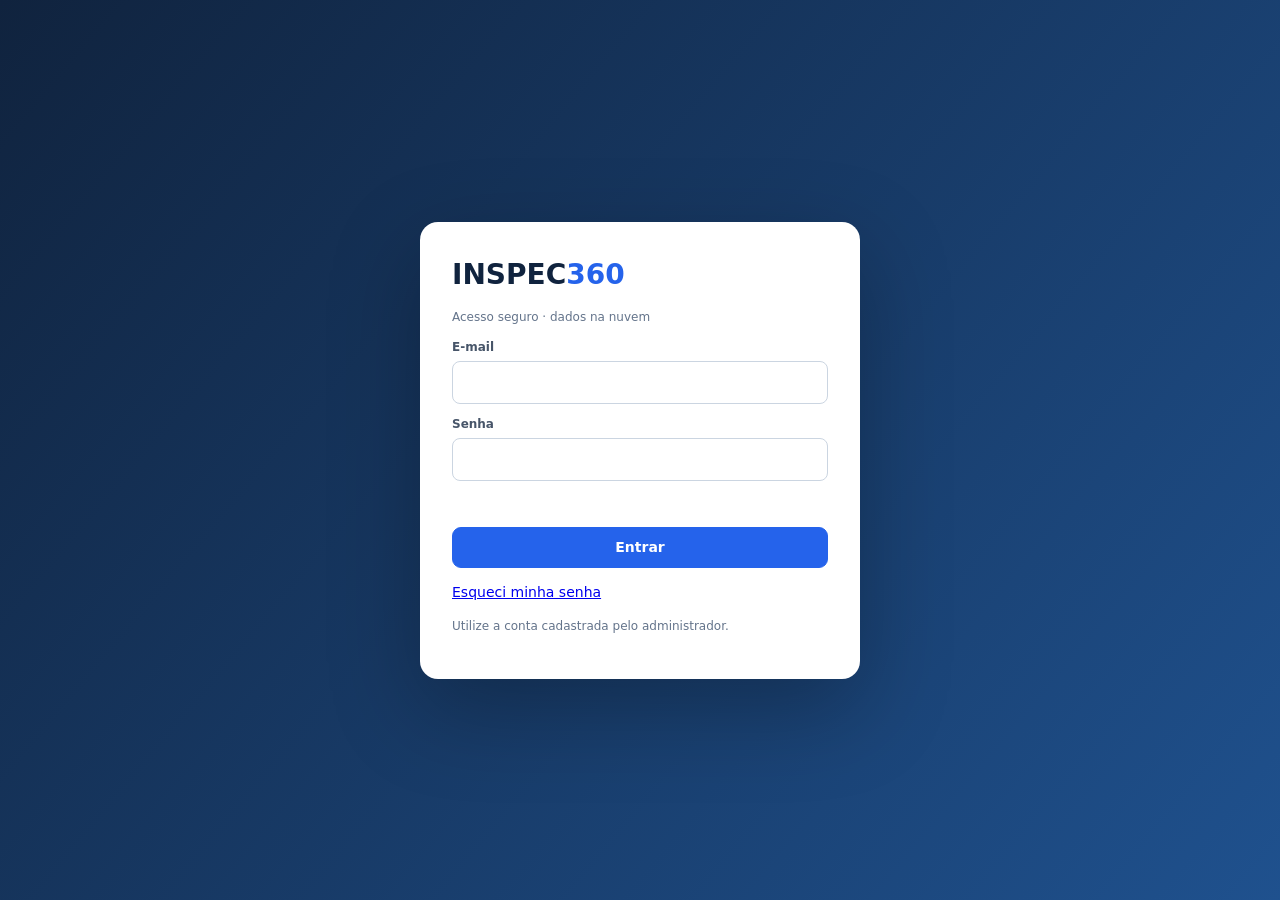
<file: index.html>
<!doctype html><html lang="pt-BR"><head><meta charset="utf-8"><meta name="viewport" content="width=device-width,initial-scale=1"><title>Inspec360 — Inspeção Predial</title><style>
:root{--navy:#10233e;--navy2:#172f52;--blue:#2563eb;--bg:#f3f6fa;--line:#e2e8f0;--muted:#64748b;--white:#fff;--green:#059669;--red:#dc2626;--amber:#b45309}*{box-sizing:border-box}body{margin:0;font:14px/1.5 system-ui,-apple-system,'Segoe UI',sans-serif;background:var(--bg);color:#172638}button,input,select,textarea{font:inherit}button{cursor:pointer}button:disabled{opacity:.55;cursor:not-allowed}.layout{display:flex;min-height:100vh}aside{background:var(--navy);color:#d7e4f3;width:238px;flex-shrink:0;padding:20px 14px;position:sticky;top:0;height:100vh;overflow:auto}.logo{font-weight:850;font-size:23px;color:white;margin:2px 8px 27px}.logo span{color:#6eb7ff}.smallmuted{color:#9caec4;font-size:11px;font-weight:650;letter-spacing:.09em;margin:20px 11px 8px}.navbtn{display:flex;width:100%;gap:11px;align-items:center;padding:11px 12px;background:transparent;border:0;border-radius:10px;text-align:left;color:inherit;margin:3px 0}.navbtn:hover,.navbtn.on{background:#274569;color:white}.navbtn b{font-size:17px;width:19px;font-weight:500}main{flex:1;min-width:0}.top{background:white;border-bottom:1px solid var(--line);padding:16px 28px;display:flex;justify-content:space-between;gap:12px;align-items:center;position:sticky;top:0;z-index:5}.top h1{font-size:19px;margin:0}.top small{color:var(--muted)}.content{padding:25px 28px 60px;max-width:1560px;margin:auto}.row{display:flex;gap:12px;align-items:center;flex-wrap:wrap}.between{justify-content:space-between}.btn{border:1px solid var(--line);border-radius:9px;padding:9px 14px;background:white;color:#1d334d;font-weight:650}.btn:hover{background:#f2f6fc}.btn.primary{background:var(--blue);color:white;border-color:var(--blue)}.btn.danger{color:#b91c1c}.btn.ghost{border:0;background:transparent}.btn.sm{padding:6px 10px;font-size:12px}.card{background:white;border:1px solid var(--line);border-radius:14px;padding:19px;box-shadow:0 2px 8px #132c4908;margin-bottom:17px}.card h2{font-size:16px;margin:0 0 14px}.stats{display:grid;grid-template-columns:repeat(4,minmax(0,1fr));gap:14px}.stat{padding:17px;background:white;border-radius:12px;border:1px solid var(--line)}.stat strong{display:block;font-size:26px;letter-spacing:-.06em}.stat span{color:var(--muted);font-size:12px}.split{display:grid;grid-template-columns:290px minmax(0,1fr);gap:17px}.tree{max-height:67vh;overflow:auto}.tree button{border:0;background:transparent;width:100%;text-align:left;padding:9px;border-radius:7px;color:#334155}.tree button:hover,.tree button.on{background:#e8f0ff;color:#1d4ed8}.tree .sub{padding-left:23px}.tree .item{padding-left:42px;font-size:12px}.hint{color:var(--muted);font-size:12px}.tag{font-size:11px;border-radius:99px;padding:4px 9px;background:#eef2ff;color:#3455a4;display:inline-block;font-weight:700}.tag.green{background:#def7ec;color:#047857}.tag.yellow{background:#fff3cd;color:#92400e}.tag.red{background:#fee2e2;color:#b91c1c}.grid2{display:grid;grid-template-columns:repeat(2,minmax(0,1fr));gap:14px}.grid3{display:grid;grid-template-columns:repeat(3,minmax(0,1fr));gap:14px}.field{display:flex;flex-direction:column;gap:5px;margin-bottom:11px}.field label{font-size:12px;font-weight:750;color:#475569}.field input,.field select,.field textarea{border:1px solid #cbd5e1;border-radius:8px;padding:10px;background:white;min-width:0;width:100%;color:#182538}.field textarea{min-height:83px;resize:vertical}.field input:focus,.field select:focus,.field textarea:focus{outline:2px solid #b7d4ff;border-color:#2563eb}.tablewrap{overflow:auto}table{border-collapse:collapse;width:100%}td,th{padding:12px;border-bottom:1px solid var(--line);text-align:left;vertical-align:middle}th{font-size:11px;letter-spacing:.05em;text-transform:uppercase;color:#64748b}tr:hover td{background:#fbfdff}.empty{border:2px dashed #dbe4ef;border-radius:12px;text-align:center;padding:38px 20px;color:#64748b}.gallery{display:grid;grid-template-columns:repeat(auto-fill,minmax(164px,1fr));gap:12px}.photo{border:1px solid var(--line);border-radius:12px;overflow:hidden;background:#fff}.photo img{width:100%;height:144px;object-fit:cover;display:block;cursor:zoom-in}.photo .meta{padding:9px}.photo .meta p{font-size:11px;min-height:28px;margin:4px 0;overflow-wrap:anywhere}.photo .actions{display:flex;flex-wrap:wrap;gap:4px}.progress{height:9px;background:#e7edf5;border-radius:99px;overflow:hidden}.progress>div{background:#2563eb;height:100%}.overlay{position:fixed;inset:0;z-index:30;background:#0a1732a3;display:flex;align-items:center;justify-content:center;padding:14px}.modal{background:white;border-radius:15px;padding:23px;width:min(680px,100%);max-height:92vh;overflow:auto;box-shadow:0 25px 90px #0003}.modal h2{margin:0 0 14px;font-size:19px}.modal.wide{width:min(1050px,100%)}.toast{position:fixed;right:22px;bottom:22px;z-index:60;background:#10345b;color:white;padding:13px 19px;border-radius:10px;box-shadow:0 10px 25px #0002;max-width:400px}.pillbar{display:flex;gap:7px;flex-wrap:wrap}.drop{border:2px dashed #a9c5e8;background:#f6faff;border-radius:12px;padding:24px;text-align:center;cursor:pointer}.selected{background:#eff6ff}.report{background:white;max-width:820px;margin:auto;padding:40px;color:#111827;box-shadow:0 0 0 1px #d7e0ed}.report h1{text-align:center;color:#12355b}.report h2{color:#12355b;border-bottom:1px solid #cbd5e1;padding-bottom:6px;margin-top:26px}.report h3{margin-top:20px}.report figure{margin:0 0 16px;break-inside:avoid}.report img{display:block;width:100%;max-height:295px;object-fit:contain}.report figcaption{text-align:center;font-size:12px;color:#475569}.report .pair{display:grid;grid-template-columns:1fr 1fr;gap:12px}.report .pair figure{min-width:0}.report .pair img{max-height:220px}.report p{white-space:pre-line}.report .cover{min-height:420px;display:flex;flex-direction:column;align-items:center;justify-content:center}.report table{font-size:12px}.toolbar{margin-bottom:16px}.hamburger{display:none}.alert{border:1px solid #fbd38d;background:#fffbeb;border-radius:8px;padding:12px;color:#92400e;margin:12px 0;font-size:12px}@media(max-width:980px){.stats{grid-template-columns:repeat(2,1fr)}.split{grid-template-columns:1fr}aside{width:70px;padding:14px 7px}.logo{font-size:0;margin:5px 0 20px;text-align:center}.logo:before{content:'I³';font-size:20px}.navbtn{font-size:0;justify-content:center}.navbtn b{font-size:20px}.smallmuted{font-size:0;margin:8px 0}.content{padding:18px}.top{padding:14px 18px}}@media(max-width:600px){aside{width:53px}.stats,.grid2,.grid3{grid-template-columns:1fr}.content{padding:12px}.top h1{font-size:16px}.report{padding:18px}.report .pair{grid-template-columns:1fr}.modal{padding:15px}}
@media print{body{background:white}.layout,aside,.top,.content,#modal-root,#toast-root{display:none!important}#print-host{display:block!important}.report{box-shadow:none;max-width:none;padding:0}.report .cover{break-after:page;min-height:90vh}.report h2{break-after:avoid}.report figure{break-inside:avoid}@page{size:A4;margin:17mm}}

#auth-layer{position:fixed;inset:0;z-index:100;background:linear-gradient(130deg,#10233e,#1f518e);display:flex;align-items:center;justify-content:center;padding:16px}#auth-layer .auth-card{width:min(440px,100%);padding:32px;background:white;border-radius:18px;box-shadow:0 30px 90px #0004}#auth-layer h1{margin:0 0 5px;color:#10233e}#auth-layer .auth-error{color:#b91c1c;font-size:13px;min-height:20px}.readonly-banner{padding:10px;border:1px solid #e4b75d;background:#fff8e8;border-radius:10px;margin-bottom:14px}
@media print{#auth-layer{display:none!important}}
</style><link rel="stylesheet" href="report-editor.css"></head><body><div class="layout"><aside><div class="logo">INSPEC<span>360</span></div><div class="smallmuted">GESTÃO</div><nav id="nav"></nav><div class="smallmuted">DADOS NA NUVEM</div><div class="hint" style="padding:9px;color:#a9bfd7">Dados compartilhados pela organização. Faça backups regularmente.</div></aside><main><header class="top"><div><h1 id="page-title">Visão geral</h1><small id="page-sub">Sistema de inspeção predial</small></div><div class="row"><span class="tag" id="storage-tag">Nuvem · v4</span><button class="btn sm" data-action="refreshCloud">Atualizar dados</button><span id="signed-user" class="hint"></span><button class="btn sm" data-action="password">Minha senha</button><button class="btn sm" data-action="logout">Sair</button><button class="btn sm" data-action="backup">⇩ Backup</button></div></header><section class="content" id="content"></section></main></div><div id="auth-layer" style="display:none"></div><div id="modal-root"></div><div id="toast-root"></div><div id="print-host" style="display:none"></div><input type="file" id="restore-file" accept=".json,application/json" hidden><script>
'use strict';
const $=s=>document.querySelector(s), esc=v=>String(v??'').replace(/[&<>"']/g,c=>({'&':'&amp;','<':'&lt;','>':'&gt;','"':'&quot;',"'":'&#39;'}[c])),uid=()=>crypto.randomUUID?crypto.randomUUID():('i'+Date.now()+Math.random().toString(36).slice(2));
const dbName='inspec360_v1', stores=['condos','inspections','areas','items','findings','photos','settings','users'];let state={page:'dashboard',inspectionId:null,areaId:null,itemId:null,reportMode:'all',reportLayout:'pair',search:''},urls=new Set();
let D={};function by(s,id){return D[s].find(x=>x.id===id)}function child(s,key,id){return D[s].filter(x=>x[key]===id)}function opt(label,values,cur){return `<label class="field"><span>${label}</span><select name="${values.name||''}">${values.entries.map(v=>`<option value="${esc(v)}" ${v===cur?'selected':''}>${esc(v)}</option>`).join('')}</select></label>`}function field(name,label,value='',type='text',required=false){return `<div class="field"><label for="f-${name}">${label}</label>${type==='textarea'?`<textarea id="f-${name}" name="${name}">${esc(value)}</textarea>`:`<input id="f-${name}" name="${name}" type="${type}" value="${esc(value)}" ${required?'required':''}>`}</div>`}function select(name,label,opts,cur){return `<div class="field"><label>${label}</label><select name="${name}">${opts.map(o=>{let [v,t]=Array.isArray(o)?o:[o,o];return `<option value="${esc(v)}" ${v===cur?'selected':''}>${esc(t)}</option>`}).join('')}</select></div>`}
const icons={dashboard:'◫',condos:'▥',inspections:'☷',photos:'▧',reports:'▤',templates:'▦',settings:'⚙',users:'♙',backup:'↥'};const pages=[['dashboard','Dashboard'],['condos','Condomínios'],['inspections','Inspeções'],['photos','Galeria fotográfica'],['reports','Laudos técnicos'],['templates','Modelos e listas'],['settings','Configurações / backup'],['users','Gestão de acessos']];function navigate(p,id){if(!sessionUser)return; if(p==='users'&&!isAdmin())return;state.page=p;if(id!==undefined)state.inspectionId=id;state.areaId=null;state.itemId=null;render()};function btn(text,action,extra='',klass=''){return `<button type="button" class="btn ${klass}" data-action="${action}" ${extra}>${text}</button>`}function statusTag(s){let c=/Conforme|Conclu|Final|Revisad/i.test(s)?'green':/Não conforme|Crític/i.test(s)?'red':/andamento|Pendente/i.test(s)?'yellow':'';return `<span class="tag ${c}">${esc(s)}</span>`}function counts(ins){let its=child('items','inspectionId',ins.id),done=its.filter(i=>!['Pendente','Não inspecionado'].includes(i.status));return {n:its.length,done:done.length,pct:its.length?Math.round(done.length/its.length*100):0}}
function render(){if(!sessionUser){showAuth();return}urls.forEach(u=>URL.revokeObjectURL(u));urls.clear();$('#nav').innerHTML=pages.filter(([id])=>id!=='users'||isAdmin()).map(([id,n])=>`<button class="navbtn ${state.page===id?'on':''}" data-page="${id}"><b>${icons[id]}</b>${n}</button>`).join('');let names={dashboard:'Visão geral',condos:'Condomínios',inspections:'Inspeções',workspace:'Área de inspeção',photos:'Galeria fotográfica',reports:'Laudos técnicos',templates:'Modelos de inspeção',settings:'Configurações e proteção dos dados',users:'Gestão de acessos'};$('#page-title').textContent=names[state.page];$('#signed-user').textContent=sessionUser.name+' · '+roleLabels[sessionUser.role];$('#page-sub').textContent=state.page==='workspace'?by('inspections',state.inspectionId)?.title||'Inspeção':'Inspec360 · nuvem · v4';$('#content').innerHTML=({dashboard:renderDashboard,condos:renderCondos,inspections:renderInspections,workspace:renderWorkspace,photos:renderPhotos,reports:renderReports,templates:renderTemplates,settings:renderSettings,users:renderUsers}[state.page]||renderDashboard)()}
function renderDashboard(){let ins=D.inspections,items=D.items,photos=D.photos,findings=D.findings;return `<div class="row between toolbar"><div><h2 style="margin:0">Bem-vindo ao Inspec360</h2><div class="hint">Controle seus trabalhos do campo ao laudo final.</div></div>${btn('+ Nova inspeção','newInspection','','primary')}</div><div class="stats">${[['Condomínios',D.condos.length],['Inspeções',ins.length],['Itens inspecionados',items.filter(i=>i.status!=='Pendente'&&i.status!=='Não inspecionado').length],['Fotografias',photos.length],['Constatações',findings.length],['Em andamento',ins.filter(i=>i.status==='Em andamento').length],['Itens pendentes',items.filter(i=>i.status==='Pendente'||i.status==='Não inspecionado').length],['Finalizadas',ins.filter(i=>i.status==='Concluída').length]].map(([a,b])=>`<div class="stat"><strong>${b}</strong><span>${a}</span></div>`).join('')}</div><div class="card" style="margin-top:18px"><h2>Inspeções recentes</h2>${renderInsTable(ins.slice().sort((a,b)=>b.created.localeCompare(a.created)).slice(0,8))}</div>`}
function renderInsTable(arr){return arr.length?`<div class="tablewrap"><table><thead><tr><th>Inspeção</th><th>Condomínio</th><th>Situação</th><th>Avanço</th><th>Ações</th></tr></thead><tbody>${arr.map(x=>{let k=counts(x);return `<tr><td><strong>${esc(x.title)}</strong><div class="hint">${esc(x.date||'Sem data')}</div></td><td>${esc(by('condos',x.condoId)?.name||'—')}</td><td>${statusTag(x.status)}</td><td><div class="progress" style="min-width:95px"><div style="width:${k.pct}%"></div></div><span class="hint">${k.done}/${k.n} · ${k.pct}%</span></td><td>${btn('Abrir','openInspection',`data-id="${x.id}"`,'sm')} ${btn('Editar','editInspection',`data-id="${x.id}"`,'sm')}</td></tr>`}).join('')}</tbody></table></div>`:`<div class="empty">Nenhuma inspeção cadastrada.<br><br>${btn('Criar inspeção','newInspection','','primary')}</div>`}
function renderCondos(){return `<div class="row between toolbar"><div class="hint">Cadastre os empreendimentos que deseja inspecionar.</div>${btn('+ Novo condomínio','newCondo','','primary')}</div>${D.condos.length?`<div class="grid3">${D.condos.map(c=>`<div class="card"><h2>▥ ${esc(c.name)}</h2><p class="hint">${esc([c.address,c.city,c.state].filter(Boolean).join(', ')||'Endereço não informado')}</p><p>${child('inspections','condoId',c.id).length} inspeções registradas</p><div class="row">${btn('Editar','editCondo',`data-id="${c.id}"`,'sm')}${btn('Inspeções','filterCondo',`data-id="${c.id}"`,'sm')}${btn('Excluir','deleteCondo',`data-id="${c.id}"`,'sm danger')}</div></div>`).join('')}</div>`:`<div class="empty">Comece cadastrando o Condomínio Aziz Ary.</div>`}`}
function renderInspections(){let rows=state.search?D.inspections.filter(i=>i.condoId===state.search):D.inspections;return `<div class="row between toolbar"><div class="row">${select('filter','Filtrar condomínio',[['','Todos'],...D.condos.map(c=>[c.id,c.name])],state.search)}</div>${btn('+ Nova inspeção','newInspection','','primary')}</div><div class="card">${renderInsTable(rows)}</div>`}
function renderWorkspace(){let ins=by('inspections',state.inspectionId);if(!ins)return `<div class="empty">Inspeção não encontrada</div>`;let areas=child('areas','inspectionId',ins.id).sort((a,b)=>(a.order||0)-(b.order||0)),items=child('items','inspectionId',ins.id),k=counts(ins);let ar=by('areas',state.areaId),item=by('items',state.itemId);return `<div class="row between toolbar"><div><button class="btn sm" data-page="inspections">← Inspeções</button> <strong>${esc(ins.title)}</strong> · ${esc(by('condos',ins.condoId)?.name||'')}</div><div class="row">${btn('Editar inspeção','editInspection',`data-id="${ins.id}"`,'sm')}${btn('Gerar laudo','openReport',`data-id="${ins.id}"`,'primary')}</div></div><div class="card"><div class="row between"><div><b>Progresso da vistoria</b><div class="hint">${k.done} de ${k.n} itens avaliados</div></div><strong>${k.pct}%</strong></div><div class="progress" style="margin-top:11px"><div style="width:${k.pct}%"></div></div></div><div class="split"><div class="card tree"><div class="row between"><h2>Ambientes e verificações</h2>${btn('+ Área','newArea','','sm')}</div>${canEdit()?btn('Organizar ordem das áreas','orderAreas','','sm'):''}${areas.length?areas.map(a=>`<button class="${state.areaId===a.id?'on':''}" data-action="chooseArea" data-id="${a.id}">▸ ${esc(a.name)} <span class="hint">(${child('items','areaId',a.id).length})</span></button>${state.areaId===a.id?child('items','areaId',a.id).sort((x,y)=>(x.order||0)-(y.order||0)).map(i=>`<button class="item ${state.itemId===i.id?'on':''}" data-action="chooseItem" data-id="${i.id}">○ ${esc(i.name)}</button>`).join(''):''}`).join(''):`<div class="hint">Adicione sua primeira área ou aplique um modelo.</div>`}<hr style="border:0;border-top:1px solid var(--line)">${btn('Aplicar modelo','applyTemplate','','sm')}</div><div>${item?renderItem(item,ar):ar?renderArea(ar):`<div class="card"><h2>Selecione um ambiente</h2><p class="hint">Escolha uma área à esquerda para incluir ou avaliar os itens. É possível adicionar quantas fotografias forem necessárias.</p>${areas.length?btn('Abrir primeiro ambiente','chooseArea',`data-id="${areas[0].id}"`):''}</div>`}</div></div>`}
function renderArea(a){let its=child('items','areaId',a.id).sort((x,y)=>(x.order||0)-(y.order||0));return `<div class="card"><div class="row between"><div><h2 style="margin:0">${esc(a.name)}</h2><span class="hint">${its.length} itens de verificação</span></div><div class="row">${btn('Editar','editArea',`data-id="${a.id}"`,'sm')}${btn('Excluir','deleteArea',`data-id="${a.id}"`,'sm danger')}${btn('+ Item','newItem','','primary')}</div></div><div class="tablewrap"><table><thead><tr><th>Item</th><th>Resultado</th><th>Fotos</th><th></th></tr></thead><tbody>${its.map(i=>`<tr><td><b>${esc(i.name)}</b></td><td>${statusTag(i.status)}</td><td>${child('photos','itemId',i.id).length}</td><td>${btn('Inspecionar','chooseItem',`data-id="${i.id}"`,'sm')}</td></tr>`).join('')}</tbody></table></div>${!its.length?'<p class="hint">Nenhum item cadastrado nesta área.</p>':''}</div>`}
function renderItem(item,ar){let finds=child('findings','itemId',item.id),pics=child('photos','itemId',item.id).sort((a,b)=>(a.order||0)-(b.order||0));return `<div class="card"><div class="row between"><div><div class="hint">${esc(ar?.name||'Ambiente')}</div><h2 style="margin:0 0 3px">${esc(item.name)}</h2>${statusTag(item.status)}</div><div class="row">${btn('Editar item','editItem',`data-id="${item.id}"`,'sm')}${btn('Excluir','deleteItem',`data-id="${item.id}"`,'sm danger')}</div></div><form id="item-status" style="margin-top:18px"><div class="grid2">${select('status','Resultado da verificação',['Pendente','Conforme','Não conforme','Não aplicável','Não inspecionado','Requer avaliação complementar'],item.status)}${field('notes','Notas gerais do item',item.notes||'','textarea')}</div><button class="btn primary" type="submit">Salvar avaliação</button></form></div><div class="card"><div class="row between"><h2>Constatações técnicas (${finds.length})</h2>${btn('+ Nova constatação','newFinding','','primary')}</div>${finds.length?finds.map(f=>`<div style="border:1px solid var(--line);padding:13px;border-radius:10px;margin-bottom:10px"><div class="row between"><strong>${esc(f.title||'Constatação')}</strong><div>${btn('Editar','editFinding',`data-id="${f.id}"`,'sm')}${btn('Excluir','deleteFinding',`data-id="${f.id}"`,'sm danger')}</div></div><p style="white-space:pre-line">${esc(f.description||'')}</p><div class="hint">Prioridade: ${esc(priorityLabel(f.priority))} · Classificação: ${esc(f.classification||'Não definida')}</div>${f.recommendation?`<p><strong>Recomendação:</strong> ${esc(f.recommendation)}</p>`:''}</div>`).join(''):'<p class="hint">Inclua observações, anomalias e recomendações técnicas.</p>'}</div><div class="card"><div class="row between"><div><h2 style="margin:0">Registro fotográfico (${pics.length})</h2><p class="hint">As imagens serão automaticamente associadas a este item e inseridas no laudo.</p></div>${btn('Adicionar fotografias','uploadPhotos','','primary')}</div><div class="drop" data-action="uploadPhotos">📷 Clique para selecionar várias fotos ou arraste as imagens aqui</div><div style="height:15px"></div>${renderGallery(pics)}</div>`}
function renderGallery(pics){return pics.length?`<div class="gallery">${pics.map((p,index)=>{let src=urlPhoto(p);return `<div class="photo"><img alt="${esc(p.caption||'Foto')}" src="${src}" data-action="viewPhoto" data-id="${p.id}"><div class="meta"><b class="hint">Foto ${index+1}</b><p>${esc(p.caption||'Sem legenda')}</p><div class="actions">${btn('✎','editPhoto',`data-id="${p.id}" title="Editar legenda"`,'sm')}${btn('←','movePhoto',`data-id="${p.id}" data-dir="-1" title="Anterior"`,'sm')}${btn('→','movePhoto',`data-id="${p.id}" data-dir="1" title="Próxima"`,'sm')}${btn('✕','deletePhoto',`data-id="${p.id}" title="Excluir"`,'sm danger')}</div></div></div>`}).join('')}</div>`:'<p class="hint">Ainda não há fotografias neste item.</p>'}function urlPhoto(p){let u=URL.createObjectURL(p.blob);urls.add(u);return u}
function renderPhotos(){let ins=by('inspections',state.inspectionId),list=D.photos.filter(p=>!ins||p.inspectionId===ins.id).sort((a,b)=>a.order-b.order);return `<div class="row between toolbar"><div>${select('photoInspection','Filtrar inspeção',[['','Todas'],...D.inspections.map(i=>[i.id,i.title])],ins?.id||'')}</div><span class="tag">${list.length} imagens</span></div><div class="card">${renderGallery(list)}</div>`}
function renderReports(){return `<div class="card"><div class="row between"><div><h2>Gerador de laudos técnicos</h2><p class="hint">Visualize, exporte em Word editável ou imprima em PDF.</p></div></div>${D.inspections.length?D.inspections.map(i=>`<div class="row between" style="padding:13px 0;border-top:1px solid var(--line)"><div><b>${esc(i.title)}</b><div class="hint">${esc(by('condos',i.condoId)?.name||'')}</div></div>${btn('Preparar laudo','openReport',`data-id="${i.id}"`,'primary')}</div>`).join(''):'<p class="hint">Crie uma inspeção para emitir um laudo.</p>'}</div>`}
const BASIC=['Portaria','Estacionamento','Áreas comuns','Salão de festas','Coworking','Apartamentos','Fachadas','Cobertura','Áreas técnicas'];const BASIC_ITEMS=['Pisos','Revestimentos','Alvenarias','Pintura e acabamentos','Instalações elétricas','Instalações hidrossanitárias','Esquadrias','Estruturas','Impermeabilização'];function renderTemplates(){return `<div class="card"><h2>Modelo inicial — Condomínio residencial</h2><p>Estrutura reutilizável com ${BASIC.length} ambientes e ${BASIC_ITEMS.length} itens-padrão por ambiente. Você pode editar ou remover qualquer registro após aplicar o modelo.</p><div class="grid2"><div><h3>Ambientes</h3>${BASIC.map(x=>`<p>▸ ${x}</p>`).join('')}</div><div><h3>Itens de verificação</h3>${BASIC_ITEMS.map(x=>`<p>○ ${x}</p>`).join('')}</div></div><p class="hint">Para aplicar, abra a inspeção e escolha “Aplicar modelo básico”. O modelo não altera inspeções anteriores.</p></div>`}
function renderSettings(){let s=by('settings','profile')||{};return `<div class="card"><h2>Dados do responsável técnico / modelo de laudo</h2><form id="settings-form"><div class="grid2">${field('engineer','Engenheiro responsável',s.engineer||'')}${field('crea','Registro profissional / CREA',s.crea||'')}${field('company','Empresa / escritório',s.company||'')}${field('contact','Contato',s.contact||'')}${field('reportTitle','Título padrão do laudo',s.reportTitle||'LAUDO TÉCNICO DE INSPEÇÃO PREDIAL')}${field('methodology','Metodologia / texto padrão',s.methodology||'','textarea')}</div><div class="card" style="background:#f8fafc"><h2>Logomarca do laudo</h2><p class="hint">Escolha PNG ou JPEG. A imagem será colocada na capa e incorporada ao Word.</p>${s.logo?`<img src="${esc(s.logo)}" alt="Logo atual" style="max-height:115px;max-width:300px;object-fit:contain">`:''}<div class="field"><label>Adicionar / substituir logomarca</label><input id="logo-upload" type="file" accept="image/png,image/jpeg"></div><label><input type="checkbox" name="removeLogo" value="yes"> Remover a logomarca atual</label></div><button class="btn primary" type="submit">Salvar configurações</button></form></div><div class="card"><h2>Backup e restauração</h2><p>Os dados são armazenados no Supabase. Faça backups completos regularmente. A importação inicial aceita apenas uma organização vazia e preserva os usuários da nuvem.</p><div class="row">${btn('Baixar backup completo (.json)','backup','','primary')}${btn('Importar backup inicial','restore')}${btn('Exportar dados sem fotos','backupLite')}</div><div class="alert">O arquivo de backup pode conter fotografias e dados pessoais. Guarde-o em local protegido. A importação inicial não substitui registros existentes. Usuários e senhas locais não são migrados.</div></div><div class="card"><h2>Uso do plano</h2><p>Consulte o consumo de banco, Storage e tráfego no painel Usage do Supabase. Fotografias novas são convertidas para JPEG, com até 1.800 pixels no maior lado.</p></div>`}
function modal(title,body,submit='Salvar',onSubmit=null,wide=false){$('#modal-root').innerHTML=`<div class="overlay" id="overlay"><div class="modal ${wide?'wide':''}"><div class="row between"><h2>${esc(title)}</h2>${btn('✕','closeModal','','sm ghost')}</div><form id="modal-form">${body}<p id="modal-error" class="auth-error" role="alert"></p><div class="row" style="justify-content:flex-end;margin-top:16px">${btn('Cancelar','closeModal')}${submit?`<button type="submit" class="btn primary">${submit}</button>`:''}</div></form></div></div>`;if(onSubmit)$('#modal-form').onsubmit=async e=>{e.preventDefault();const form=e.target,button=form.querySelector('[type=submit]');if(button.disabled)return;button.disabled=true;$('#modal-error').textContent='Salvando…';try{await onSubmit(Object.fromEntries(new FormData(form).entries()))}catch(ex){const target=$('#modal-error');if(target)target.textContent=ex.message;else alert(ex.message)}finally{button.disabled=false}}}
function closeModal(){$('#modal-root').innerHTML=''}function toast(t){$('#toast-root').innerHTML=`<div class="toast">${esc(t)}</div>`;setTimeout(()=>$('#toast-root').innerHTML='',3500)}
async function save(s,o){if(!canEdit())throw Error('Acesso somente consulta');await put(s,o);await load();closeModal();render();toast('Alterações salvas com sucesso.')}function condoModal(id){let c=by('condos',id)||{};modal(id?'Editar condomínio':'Novo condomínio',`<div class="grid2">${field('name','Nome do condomínio',c.name||'Condomínio Aziz Ary','text',true)}${field('propertyType','Tipo do imóvel',c.propertyType||'')}${field('address','Endereço',c.address)}${field('neighborhood','Bairro',c.neighborhood)}${field('city','Cidade',c.city)}${field('state','Estado',c.state)}${field('zip','CEP',c.zip)}${field('cnpj','CNPJ',c.cnpj)}${field('manager','Síndico / responsável',c.manager)}${field('administrator','Administradora',c.administrator)}${field('email','E-mail',c.email,'email')}${field('blocks','Blocos / torres',c.blocks)}${field('units','Unidades',c.units)}</div>${field('notes','Informações adicionais',c.notes,'textarea')}`,'Salvar',async v=>save('condos',{...c,...v,id:id||uid(),created:c.created||new Date().toISOString()}),true)}
function inspectionModal(id){if(!D.condos.length){toast('Cadastre primeiro um condomínio.');condoModal();return}let i=by('inspections',id)||{};modal(id?'Editar inspeção':'Nova inspeção',`${select('condoId','Condomínio',D.condos.map(c=>[c.id,c.name]),i.condoId||D.condos[0].id)}${field('title','Título',i.title||'Inspeção Predial – '+new Date().getFullYear(),'text',true)}<div class="grid2">${field('date','Data de início',i.date||new Date().toISOString().slice(0,10),'date')}${select('status','Status',['Não iniciada','Em andamento','Em revisão','Concluída','Arquivada'],i.status||'Em andamento')}${field('engineer','Responsável técnico',i.engineer||by('settings','profile')?.engineer||'')}${field('crea','Registro profissional',i.crea||by('settings','profile')?.crea||'')}</div>${field('objective','Objetivo e escopo',i.objective,'textarea')}`,'Salvar',async v=>{let o={...i,...v,id:id||uid(),created:i.created||new Date().toISOString()};await save('inspections',o);state.page='workspace';state.inspectionId=o.id;render()},true)}
function areaModal(id){let a=by('areas',id)||{};modal(id?'Editar área':'Novo ambiente',`${field('name','Nome do ambiente',a.name,'text',true)}${field('location','Localização / pavimento / bloco',a.location||'')}${field('notes','Observações',a.notes,'textarea')}`,'Salvar',async v=>save('areas',{...a,...v,id:id||uid(),inspectionId:state.inspectionId,order:a.order??(Math.max(-1,...child('areas','inspectionId',state.inspectionId).map(x=>Number(x.order)||0))+1)}))}
function itemModal(id){let i=by('items',id)||{};modal(id?'Editar verificação':'Novo item de verificação',`${field('name','Nome do item',i.name,'text',true)}${select('status','Resultado',['Pendente','Conforme','Não conforme','Não aplicável','Não inspecionado','Requer avaliação complementar'],i.status||'Pendente')}${field('notes','Observações',i.notes,'textarea')}`,'Salvar',async v=>save('items',{...i,...v,id:id||uid(),areaId:state.areaId,inspectionId:state.inspectionId,order:i.order??child('items','areaId',state.areaId).length}))}
function findingModal(id){let f=by('findings',id)||{};modal(id?'Editar constatação':'Nova constatação',`${field('title','Título / identificação',f.title,'text',true)}${field('description','Descrição da condição observada',f.description,'textarea')}${select('classification','Classificação',['Não definida','Anomalia','Falha','Observação','Condição conforme'],f.classification||'Não definida')}${select('priority','Prioridade',priorityChoices(),priorityValue(f.priority))}${field('recommendation','Recomendação técnica',f.recommendation,'textarea')}`,'Salvar',async v=>save('findings',{...f,...v,id:id||uid(),itemId:state.itemId,areaId:state.areaId,inspectionId:state.inspectionId,created:f.created||new Date().toISOString()}),true)}
async function photoModal(id){let p=by('photos',id);if(!p)return;let src=urlPhoto(p);let thisItems=child('items','inspectionId',p.inspectionId);modal('Editar fotografia',`<img src="${src}" style="width:100%;max-height:300px;object-fit:contain;margin-bottom:12px">${field('caption','Legenda',p.caption||'')}${select('itemId','Vincular ao item',thisItems.map(i=>[i.id,`${by('areas',i.areaId)?.name||''} / ${i.name}`]),p.itemId)}${select('findingId','Constatação relacionada',[['','Sem vínculo específico'],...D.findings.filter(f=>f.inspectionId===p.inspectionId).map(f=>[f.id,f.title])],p.findingId||'')}`,'Salvar',async v=>{let item=by('items',v.itemId);await save('photos',{...p,...v,areaId:item.areaId})})}
function photoPicker(){let input=document.createElement('input');input.type='file';input.accept='image/*';input.multiple=true;input.onchange=()=>addPhotos(input.files);input.click()}
async function addPhotos(files){if(!canEdit())throw Error('Acesso somente consulta');if(!state.itemId){toast('Selecione um item para adicionar fotos.');return}let imgs=Array.from(files||[]).filter(f=>f.type.startsWith('image/'));let existing=child('photos','itemId',state.itemId).length;try{for(let n=0;n<imgs.length;n++){let f=imgs[n];await put('photos',{id:uid(),itemId:state.itemId,inspectionId:state.inspectionId,areaId:state.areaId,blob:f,name:f.name,caption:'',order:existing+n,created:new Date().toISOString()})}await load();render();toast(`${imgs.length} foto(s) adicionada(s).`)}catch(e){console.error(e);toast('Falha ao salvar imagens: '+e.message)}}
async function removeLinked(store,id){if(!canEdit())throw Error('Sem permissão');if(!confirm('Confirma a exclusão? Esta ação é permanente.'))return;let deleting={condos:async()=>{for(let i of child('inspections','condoId',id))await cascadeInspection(i.id)},inspections:async()=>cascadeInspection(id),areas:async()=>{for(let i of child('items','areaId',id))await cascadeItem(i.id)},items:async()=>cascadeItem(id),findings:async()=>{for(let p of D.photos.filter(p=>p.findingId===id))await put('photos',{...p,findingId:''})},photos:async()=>{}};await deleting[store]();if(!['items','inspections'].includes(store))await del(store,id);if(store==='areas')state.areaId=null;if(store==='items')state.itemId=null;if(store==='inspections')state.page='inspections';await load();render();toast('Registro excluído.')}
async function cascadeItem(id){for(let f of child('findings','itemId',id))await del('findings',f.id);for(let p of child('photos','itemId',id))await del('photos',p.id);await del('items',id)}async function cascadeInspection(id){for(let f of child('findings','inspectionId',id))await del('findings',f.id);for(let p of child('photos','inspectionId',id))await del('photos',p.id);for(let i of child('items','inspectionId',id))await del('items',i.id);for(let a of child('areas','inspectionId',id))await del('areas',a.id);await del('inspections',id)}
async function applyTemplate(){if(!canEdit())throw Error('Sem permissão');if(!confirm('Adicionar os ambientes e itens do modelo básico a esta inspeção? Ambientes com o mesmo nome serão preservados.'))return;let n=child('areas','inspectionId',state.inspectionId).reduce((m,a)=>Math.max(m,Number(a.order)||0),-1)+1;for(let a of BASIC){let ex=child('areas','inspectionId',state.inspectionId).find(x=>x.name===a);let id=ex?.id||uid();if(!ex)await put('areas',{id,inspectionId:state.inspectionId,name:a,order:n++});for(let x of BASIC_ITEMS){if(!D.items.some(i=>i.areaId===id&&i.name===x))await put('items',{id:uid(),inspectionId:state.inspectionId,areaId:id,name:x,status:'Pendente',order:BASIC_ITEMS.indexOf(x)})}}await load();render();toast('Modelo aplicado à inspeção.')}
function download(blob,name){let u=URL.createObjectURL(blob),a=document.createElement('a');a.href=u;a.download=name;document.body.append(a);a.click();a.remove();setTimeout(()=>URL.revokeObjectURL(u),5000)}function bufToBase64(arr){let s='',u=new Uint8Array(arr);for(let i=0;i<u.length;i+=8192)s+=String.fromCharCode(...u.subarray(i,i+8192));return btoa(s)}function base64ToBlob(data,type){let s=atob(data),chunks=[];for(let i=0;i<s.length;i+=8192){let part=s.slice(i,i+8192),u=new Uint8Array(part.length);for(let j=0;j<part.length;j++)u[j]=part.charCodeAt(j);chunks.push(u)}return new Blob(chunks,{type})}
function escapeXml(s){return esc(s).replace(/\r/g,'').replace(/\n/g,' ')}function dateStr(s){if(!s)return 'Não informada';let [y,m,d]=s.split('-');return y&&m&&d?`${d}/${m}/${y}`:s}function reportData(id){let i=by('inspections',id);if(!i)throw Error('Inspeção não encontrada');let condo=by('condos',i.condoId),areas=child('areas','inspectionId',id).sort((a,b)=>a.order-b.order);let sections=areas.map(a=>({area:a,items:child('items','areaId',a.id).sort((a,b)=>a.order-b.order).map(item=>({item,findings:child('findings','itemId',item.id),photos:child('photos','itemId',item.id).sort((a,b)=>a.order-b.order)}))}));return {i,condo,sections,profile:by('settings','profile')||{}}}
function reportHtml(id,layout='pair'){let r=reportData(id),no=0;const p=x=>esc(x).replace(/\n/g,'<br>');return `<article class="report" id="report-document"><section class="cover">${r.profile.logo?`<img src="${esc(r.profile.logo)}" alt="Logomarca" style="max-width:330px;max-height:140px;object-fit:contain;margin:0 auto 35px">`:`<div style="font-size:25px;color:#2563eb;font-weight:850">INSPEC360</div>`}<h1>${p(r.profile.reportTitle||'LAUDO TÉCNICO DE INSPEÇÃO PREDIAL')}</h1><h2 style="border:0">${p(r.condo?.name||'Empreendimento')}</h2><p>${p([r.condo?.address,r.condo?.city,r.condo?.state].filter(Boolean).join(' · '))}</p><p>Data de referência: ${dateStr(r.i.date)}</p><p>Responsável técnico: ${p(r.i.engineer||r.profile.engineer||'Não informado')}</p><p>Registro profissional: ${p(r.i.crea||r.profile.crea||'Não informado')}</p></section><h2>1. Identificação e objeto</h2><p><b>Condomínio:</b> ${p(r.condo?.name||'')}</p><p><b>Inspeção:</b> ${p(r.i.title)}</p><p><b>Objetivo/escopo:</b> ${p(r.i.objective||'Não informado.')}</p><h2>2. Metodologia e limites</h2><p>${p(r.profile.methodology||'As observações apresentadas correspondem aos registros realizados pelo responsável técnico nos locais e itens cadastrados. A abrangência, os métodos e as limitações devem ser revisados pelo profissional responsável antes da emissão definitiva.')}</p><h2>3. Síntese quantitativa</h2><p>Ambientes registrados: ${r.sections.length}. Itens de verificação: ${r.sections.reduce((n,s)=>n+s.items.length,0)}. Fotografias: ${r.sections.reduce((n,s)=>n+s.items.reduce((m,j)=>m+j.photos.length,0),0)}.</p><h2>4. Resultados da inspeção</h2>${r.sections.map((s,a)=>`<h2>4.${a+1}. ${p(s.area.name)}</h2>${s.area.location?`<p><b>Local:</b> ${p(s.area.location)}</p>`:''}${s.items.map((it,b)=>`<h3>4.${a+1}.${b+1}. ${p(it.item.name)}</h3><p><b>Resultado:</b> ${p(it.item.status)}</p>${it.item.notes?`<p>${p(it.item.notes)}</p>`:''}${it.findings.map(f=>`<p><b>${p(f.title||'Constatação')}.</b> ${p(f.description||'')}</p><p><b>Classificação:</b> ${p(f.classification||'Não definida')} · <b>Prioridade:</b> ${p(priorityLabel(f.priority))}</p>${f.recommendation?`<p><b>Recomendação técnica:</b> ${p(f.recommendation)}</p>`:''}`).join('')}${it.photos.length?`<div class="${layout==='pair'?'pair':''}">${it.photos.map(photo=>`<figure><img src="${urlPhoto(photo)}"><figcaption>Foto ${String(++no).padStart(3,'0')} – ${p(photo.caption||s.area.name+' – '+it.item.name)}</figcaption></figure>`).join('')}</div>`:''}`).join('')}`).join('')}<h2>5. Considerações finais e validação</h2><p>Este documento consolida os registros inseridos no sistema. Sua emissão definitiva depende da revisão do conteúdo, do escopo efetivamente realizado, das conclusões técnicas e dos requisitos profissionais aplicáveis, pelo engenheiro responsável.</p><p style="margin-top:45px;text-align:center">________________________________________<br>${p(r.i.engineer||r.profile.engineer||'Responsável técnico')}<br>${p(r.i.crea||r.profile.crea||'Registro profissional não informado')}</p></article>`}
function reportModal(id){state.inspectionId=id;let i=by('inspections',id);modal('Preparar laudo — '+i.title,`<div class="row between"><div class="field"><label>Disposição das imagens</label><select name="layout" id="report-layout"><option value="pair">Duas por linha</option><option value="single">Uma por linha</option></select></div><div class="row">${btn('Pré-visualizar','previewReport')}${btn('Gerar Word (.docx)','exportDocx','','primary')}${btn('Imprimir / salvar PDF','printReport')}</div></div><div class="alert">Revise o conteúdo antes da emissão definitiva. O PDF é gerado pela opção “Salvar como PDF” na janela de impressão do navegador.</div><div id="report-preview" style="max-height:65vh;overflow:auto;background:#f0f3f7;padding:15px"><p class="hint">Clique em Pré-visualizar.</p></div>`,null,null,true)}
async function previewReport(){let layout=$('#report-layout')?.value||'pair';$('#report-preview').innerHTML=reportHtml(state.inspectionId,layout)}async function printReport(){let layout=$('#report-layout')?.value||'pair';$('#print-host').innerHTML=reportHtml(state.inspectionId,layout);closeModal();await new Promise(r=>setTimeout(r,450));window.print();}
// OOXML .docx gerado localmente, pacote ZIP sem compressão, compatível com Word e LibreOffice.
const enc=new TextEncoder(), xml=x=>escapeXml(String(x||''));const PARA=(text,style)=>`<w:p>${style?`<w:pPr><w:pStyle w:val="${style}"/></w:pPr>`:''}<w:r><w:t xml:space="preserve">${xml(text)}</w:t></w:r></w:p>`;
function imageDrawing(rid,idx,width,height){let cx=Math.round(width*9525),cy=Math.round(height*9525);return `<w:p><w:pPr><w:jc w:val="center"/></w:pPr><w:r><w:drawing><wp:inline xmlns:wp="http://schemas.openxmlformats.org/drawingml/2006/wordprocessingDrawing" distT="0" distB="0" distL="0" distR="0"><wp:extent cx="${cx}" cy="${cy}"/><wp:docPr id="${idx}" name="Fotografia ${idx}"/><a:graphic xmlns:a="http://schemas.openxmlformats.org/drawingml/2006/main"><a:graphicData uri="http://schemas.openxmlformats.org/drawingml/2006/picture"><pic:pic xmlns:pic="http://schemas.openxmlformats.org/drawingml/2006/picture"><pic:nvPicPr><pic:cNvPr id="${idx}" name="Foto ${idx}"/><pic:cNvPicPr/></pic:nvPicPr><pic:blipFill><a:blip r:embed="${rid}"/><a:stretch><a:fillRect/></a:stretch></pic:blipFill><pic:spPr><a:xfrm><a:off x="0" y="0"/><a:ext cx="${cx}" cy="${cy}"/></a:xfrm><a:prstGeom prst="rect"><a:avLst/></a:prstGeom></pic:spPr></pic:pic></a:graphicData></a:graphic></wp:inline></w:drawing></w:r></w:p>`}
async function convertedPhoto(blob){let typ=blob.type.toLowerCase();if(typ==='image/jpeg'||typ==='image/png')return {blob,ext:typ==='image/png'?'png':'jpeg'};let bitmap=await createImageBitmap(blob),canvas=document.createElement('canvas');canvas.width=bitmap.width;canvas.height=bitmap.height;canvas.getContext('2d').drawImage(bitmap,0,0);bitmap.close();let out=await new Promise(res=>canvas.toBlob(res,'image/jpeg',.88));return {blob:out,ext:'jpeg'}}
async function exportDocx(){try{let r=reportData(state.inspectionId),layout=$('#report-layout')?.value||'pair';toast('Gerando arquivo Word com imagens incorporadas…');let zip=new ZipStore(),body='',rels=[],picNo=0,relNo=1;let add=(x,s)=>body+=PARA(x,s);if(r.profile.logo){let logoblob=base64ToBlob(r.profile.logo.split(',')[1],r.profile.logo.slice(5,r.profile.logo.indexOf(';')));let l=await convertedPhoto(logoblob);let nm='logo.'+l.ext;zip.add('word/media/'+nm,new Uint8Array(await l.blob.arrayBuffer()));rels.push('<Relationship Id="rId2" Type="http://schemas.openxmlformats.org/officeDocument/2006/relationships/image" Target="media/'+nm+'"/>');relNo=2;let bit=await createImageBitmap(l.blob),scale=Math.min(290/bit.width,110/bit.height,1);body+=imageDrawing('rId2',9999,Math.round(bit.width*scale),Math.round(bit.height*scale));bit.close()}add(r.profile.reportTitle||'LAUDO TÉCNICO DE INSPEÇÃO PREDIAL','Title');add(r.condo?.name||'','Heading1');add(r.i.title);add('Data: '+dateStr(r.i.date));add('Responsável técnico: '+(r.i.engineer||r.profile.engineer||'Não informado'));add('Registro profissional: '+(r.i.crea||r.profile.crea||'Não informado'));add('1. Identificação e objeto','Heading1');add('Condomínio: '+(r.condo?.name||''));add('Objetivo/escopo: '+(r.i.objective||'Não informado'));add('2. Metodologia e limites','Heading1');add(r.profile.methodology||'Registros inseridos pelo profissional responsável. O laudo deverá ser revisado antes da emissão definitiva.');add('3. Resultados da inspeção','Heading1');for(let ai=0;ai<r.sections.length;ai++){let sec=r.sections[ai];add(`3.${ai+1}. ${sec.area.name}`,'Heading2');for(let ii=0;ii<sec.items.length;ii++){let it=sec.items[ii];add(`3.${ai+1}.${ii+1}. ${it.item.name}`,'Heading3');add('Resultado: '+it.item.status);if(it.item.notes)add(it.item.notes);for(let f of it.findings){add(f.title||'Constatação','Heading4');add(f.description||'');add(`Classificação: ${f.classification||'Não definida'} | Prioridade: ${priorityLabel(f.priority)}`);if(f.recommendation)add('Recomendação: '+f.recommendation)}for(let p of it.photos){let converted=await convertedPhoto(p.blob);let imName=`image${++picNo}.${converted.ext}`,rid=`rId${++relNo}`;zip.add(`word/media/${imName}`,new Uint8Array(await converted.blob.arrayBuffer()));rels.push(`<Relationship Id="${rid}" Type="http://schemas.openxmlformats.org/officeDocument/2006/relationships/image" Target="media/${imName}"/>`);let bit=await createImageBitmap(converted.blob);let maxW=layout==='pair'?290:550,maxH=layout==='pair'?215:370,scale=Math.min(maxW/bit.width,maxH/bit.height,1);let w=Math.max(60,Math.round(bit.width*scale)),h=Math.max(45,Math.round(bit.height*scale));bit.close();body+=imageDrawing(rid,picNo,w,h);add(`Foto ${String(picNo).padStart(3,'0')} – ${p.caption||sec.area.name+' – '+it.item.name}`)}}}add('4. Considerações finais e validação','Heading1');add('Este documento reúne os dados informados no sistema e requer revisão e validação técnica pelo responsável antes da emissão final.');add(r.i.engineer||r.profile.engineer||'Responsável técnico');add(r.i.crea||r.profile.crea||'');let document=`<?xml version="1.0" encoding="UTF-8" standalone="yes"?><w:document xmlns:w="http://schemas.openxmlformats.org/wordprocessingml/2006/main" xmlns:r="http://schemas.openxmlformats.org/officeDocument/2006/relationships" xmlns:wp="http://schemas.openxmlformats.org/drawingml/2006/wordprocessingDrawing"><w:body>${body}<w:sectPr><w:pgSz w:w="11906" w:h="16838"/><w:pgMar w:top="1134" w:right="1134" w:bottom="1134" w:left="1134"/></w:sectPr></w:body></w:document>`;let styles=`<?xml version="1.0" encoding="UTF-8"?><w:styles xmlns:w="http://schemas.openxmlformats.org/wordprocessingml/2006/main"><w:style w:type="paragraph" w:styleId="Normal" w:default="1"><w:name w:val="Normal"/><w:rPr><w:sz w:val="22"/></w:rPr></w:style>${[['Title',36],['Heading1',30],['Heading2',27],['Heading3',24],['Heading4',23]].map(([name,sz])=>`<w:style w:type="paragraph" w:styleId="${name}"><w:name w:val="${name}"/><w:pPr><w:spacing w:before="240" w:after="100"/></w:pPr><w:rPr><w:b/><w:color w:val="18385E"/><w:sz w:val="${sz}"/></w:rPr></w:style>`).join('')}</w:styles>`;zip.add('[Content_Types].xml',enc.encode(`<?xml version="1.0" encoding="UTF-8"?><Types xmlns="http://schemas.openxmlformats.org/package/2006/content-types"><Default Extension="rels" ContentType="application/vnd.openxmlformats-package.relationships+xml"/><Default Extension="xml" ContentType="application/xml"/><Default Extension="jpeg" ContentType="image/jpeg"/><Default Extension="png" ContentType="image/png"/><Override PartName="/word/document.xml" ContentType="application/vnd.openxmlformats-officedocument.wordprocessingml.document.main+xml"/><Override PartName="/word/styles.xml" ContentType="application/vnd.openxmlformats-officedocument.wordprocessingml.styles+xml"/></Types>`));zip.add('_rels/.rels',enc.encode(`<?xml version="1.0" encoding="UTF-8"?><Relationships xmlns="http://schemas.openxmlformats.org/package/2006/relationships"><Relationship Id="rId1" Type="http://schemas.openxmlformats.org/officeDocument/2006/relationships/officeDocument" Target="word/document.xml"/></Relationships>`));zip.add('word/document.xml',enc.encode(document));zip.add('word/styles.xml',enc.encode(styles));zip.add('word/_rels/document.xml.rels',enc.encode(`<?xml version="1.0" encoding="UTF-8"?><Relationships xmlns="http://schemas.openxmlformats.org/package/2006/relationships"><Relationship Id="rId1" Type="http://schemas.openxmlformats.org/officeDocument/2006/relationships/styles" Target="styles.xml"/>${rels.join('')}</Relationships>`));download(zip.blob('application/vnd.openxmlformats-officedocument.wordprocessingml.document'),`laudo_${safeName(r.condo?.name||'inspecao')}.docx`);toast(`Word gerado: ${picNo} fotos incorporadas.`)}catch(e){console.error(e);alert('Falha na geração do Word: '+e.message)}}
function safeName(s){return s.normalize('NFD').replace(/[\u0300-\u036f]/g,'').replace(/[^a-z0-9_-]+/gi,'_').slice(0,55).toLowerCase()}
class ZipStore{constructor(){this.files=[]}add(name,data){this.files.push({name,data,crc:crc32(data)})}blob(type='application/zip'){let pieces=[],centrals=[],offset=0;for(let f of this.files){let n=enc.encode(f.name),d=f.data,h=new Uint8Array(30+n.length),v=new DataView(h.buffer);v.setUint32(0,0x04034b50,true);v.setUint16(4,20,true);v.setUint16(8,0,true);v.setUint32(14,f.crc,true);v.setUint32(18,d.length,true);v.setUint32(22,d.length,true);v.setUint16(26,n.length,true);h.set(n,30);pieces.push(h,d);let c=new Uint8Array(46+n.length),cv=new DataView(c.buffer);cv.setUint32(0,0x02014b50,true);cv.setUint16(4,20,true);cv.setUint16(6,20,true);cv.setUint32(16,f.crc,true);cv.setUint32(20,d.length,true);cv.setUint32(24,d.length,true);cv.setUint16(28,n.length,true);cv.setUint32(42,offset,true);c.set(n,46);centrals.push(c);offset+=h.length+d.length}let dir=centrals.reduce((a,x)=>a+x.length,0),e=new Uint8Array(22),v=new DataView(e.buffer);v.setUint32(0,0x06054b50,true);v.setUint16(8,this.files.length,true);v.setUint16(10,this.files.length,true);v.setUint32(12,dir,true);v.setUint32(16,offset,true);return new Blob([...pieces,...centrals,e],{type})}}let crcTable=Array.from({length:256},(_,n)=>{let c=n;for(let k=0;k<8;k++)c=c&1?0xedb88320^(c>>>1):c>>>1;return c>>>0});function crc32(bytes){let c=0xffffffff;for(let b of bytes)c=crcTable[(c^b)&255]^(c>>>8);return(c^0xffffffff)>>>0}
const actionMap={logout:()=>logout(),password:()=>passwordModal(),newUser:()=>userModal(),editUser:e=>userModal(e.dataset.id),toggleUser:e=>toggleUser(e.dataset.id),newCondo:()=>condoModal(),editCondo:e=>condoModal(e.dataset.id),deleteCondo:e=>removeLinked('condos',e.dataset.id),filterCondo:e=>{state.search=e.dataset.id;navigate('inspections')},newInspection:()=>inspectionModal(),editInspection:e=>inspectionModal(e.dataset.id),openInspection:e=>navigate('workspace',e.dataset.id),newArea:()=>areaModal(),editArea:e=>areaModal(e.dataset.id),deleteArea:e=>removeLinked('areas',e.dataset.id),chooseArea:e=>{state.areaId=e.dataset.id;state.itemId=null;render()},newItem:()=>itemModal(),editItem:e=>itemModal(e.dataset.id),deleteItem:e=>removeLinked('items',e.dataset.id),chooseItem:e=>{let i=by('items',e.dataset.id);state.areaId=i.areaId;state.itemId=i.id;render()},newFinding:()=>findingModal(),editFinding:e=>findingModal(e.dataset.id),deleteFinding:e=>removeLinked('findings',e.dataset.id),uploadPhotos:()=>photoPicker(),editPhoto:e=>photoModal(e.dataset.id),deletePhoto:e=>removeLinked('photos',e.dataset.id),viewPhoto:e=>{let p=by('photos',e.dataset.id),u=urlPhoto(p);modal('Fotografia',`<img src="${u}" style="max-width:100%;max-height:72vh;display:block;margin:auto"><p>${esc(p.caption||'Sem legenda')}</p>`,null)},movePhoto:async e=>{let p=by('photos',e.dataset.id),arr=child('photos','itemId',p.itemId).sort((a,b)=>a.order-b.order),idx=arr.findIndex(x=>x.id===p.id),j=idx+Number(e.dataset.dir);if(j<0||j>=arr.length)return;let other=arr[j];await put('photos',{...p,order:other.order});await put('photos',{...other,order:p.order});await load();render()},closeModal:()=>closeModal(),applyTemplate:()=>applyTemplate(),openReport:e=>reportModal(e.dataset.id),previewReport:()=>previewReport(),printReport:()=>printReport(),exportDocx:()=>exportDocx(),backup:()=>backup(false),backupLite:()=>backup(true),restore:()=>$('#restore-file').click(),quota:async()=>{let est=await navigator.storage?.estimate?.();$('#quota-info').textContent=est?`Uso aproximado: ${(est.usage/1048576).toFixed(1)} MB. Cota estimada: ${(est.quota/1048576).toFixed(1)} MB.`:'Não foi possível estimar o espaço utilizado.'}};
document.addEventListener('click',async e=>{if(!sessionUser)return;let a=e.target.closest('[data-action]');let restricted=['newCondo','editCondo','deleteCondo','newInspection','editInspection','newArea','editArea','deleteArea','newItem','editItem','deleteItem','newFinding','editFinding','deleteFinding','uploadPhotos','editPhoto','deletePhoto','movePhoto','applyTemplate','restore'];let adminOnly=['restore','backup','backupLite'];if(a&&((restricted.includes(a.dataset.action)&&!canEdit())||(adminOnly.includes(a.dataset.action)&&!isAdmin()))){e.preventDefault();e.stopImmediatePropagation();toast('Sem permissão para esta operação.');return}let p=e.target.closest('[data-page]');if(p){navigate(p.dataset.page);return}let b=e.target.closest('[data-action]');if(b){e.preventDefault();try{await actionMap[b.dataset.action]?.(b)}catch(ex){console.error(ex);alert('Erro: '+ex.message)}}});document.addEventListener('submit',async e=>{try{if(e.target.id==='auth-form')return;if(!sessionUser||(!canEdit()&&e.target.id==='item-status')){e.preventDefault();toast('Sem permissão.');return}if(e.target.id==='item-status'){e.preventDefault();let o=by('items',state.itemId),v=Object.fromEntries(new FormData(e.target));await save('items',{...o,...v})}if(e.target.id==='settings-form'){e.preventDefault();if(!isAdmin()){toast('Somente administrador.');return}let v=Object.fromEntries(new FormData(e.target));let old=by('settings','profile')||{};let uploaded=$('#logo-upload').files[0];let logo=old.logo||'';if(v.removeLogo==='yes')logo='';if(uploaded){if(!['image/png','image/jpeg'].includes(uploaded.type)||uploaded.size>3*1024*1024){alert('Use PNG ou JPEG com até 3 MB.');return}logo=await fileAsDataURL(uploaded)}delete v.removeLogo;await save('settings',{...old,id:'profile',...v,logo})}}catch(ex){alert('Falha ao salvar: '+ex.message)}});document.addEventListener('change',e=>{if(e.target.name==='filter'){state.search=e.target.value;render()}if(e.target.name==='photoInspection'){state.inspectionId=e.target.value||null;render()}});$('#restore-file').onchange=async e=>{if(e.target.files[0])await restoreFile(e.target.files[0]);e.target.value=''};document.addEventListener('dragover',e=>{if(e.target.closest('.drop'))e.preventDefault()});document.addEventListener('drop',e=>{if(e.target.closest('.drop')){e.preventDefault();if(canEdit())addPhotos(e.dataTransfer.files);else toast('Somente leitura')}});const roleLabels={admin:'Administrador',editor:'Engenheiro / Editor',viewer:'Consulta'};
let sessionUser=null;
const isAdmin=()=>sessionUser?.role==='admin',canEdit=()=>sessionUser&&['admin','editor'].includes(sessionUser.role);
function fileAsDataURL(file){return new Promise((res,rej)=>{let r=new FileReader();r.onload=()=>res(r.result);r.onerror=()=>rej(r.error);r.readAsDataURL(file)})}
document.addEventListener('submit',e=>{if(e.target.id==='modal-form'&&!canEdit()&&e.target.dataset.allowViewer!=='true'){e.preventDefault();e.stopImmediatePropagation();toast('Acesso somente consulta')}},true);
</script><script src="config.js"></script><script src="cloud.js"></script><script src="report-studio.js"></script>
<script src="template-studio.js"></script><script>
actionMap.refreshCloud=async()=>{await load();render();toast('Dados atualizados.');};
window.addEventListener('offline',()=>toast('Sem conexão. Aguarde a internet voltar para salvar.'));
initAuth();
</script></body></html>
</file>
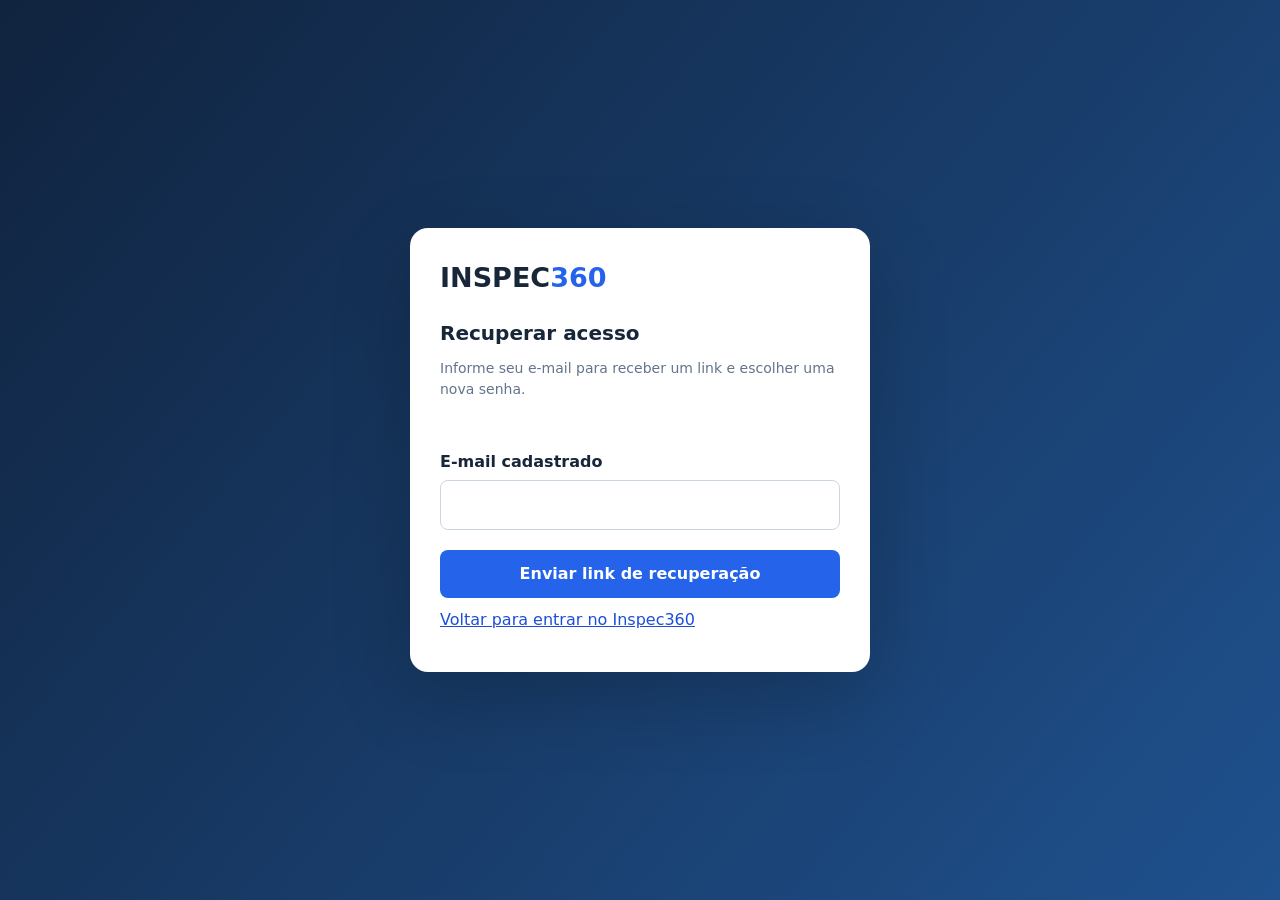
<file: password-reset.html>
<!doctype html>
<html lang="pt-BR"><head><meta charset="utf-8"><meta name="viewport" content="width=device-width,initial-scale=1"><meta name="referrer" content="no-referrer"><meta http-equiv="Content-Security-Policy" content="default-src 'none'; script-src 'self'; style-src 'unsafe-inline'; connect-src https://ngicvcysdkuasjnmxyas.supabase.co; base-uri 'none'; form-action 'none'"><title>Recuperar acesso — Inspec360</title><style>
*{box-sizing:border-box}body{margin:0;min-height:100vh;display:grid;place-items:center;padding:20px;background:linear-gradient(130deg,#10233e,#1f518e);color:#172638;font:16px/1.5 system-ui,sans-serif}.card{width:min(460px,100%);padding:30px;background:#fff;border-radius:18px;box-shadow:0 25px 80px #0003}h1{font-size:27px;margin:0}h1 span{color:#2563eb}h2{font-size:20px;margin:20px 0 8px}p{margin:10px 0}.hint{color:#64748b;font-size:14px}label{display:block;margin:16px 0 6px;font-weight:600}input,button{font:inherit;width:100%;padding:12px;border-radius:8px}input{border:1px solid #cbd5e1}button{margin-top:20px;background:#2563eb;border:0;color:#fff;font-weight:700;cursor:pointer}button:disabled{opacity:.6;cursor:wait}a{color:#1d4ed8}.message{min-height:24px;font-size:14px;overflow-wrap:anywhere}.message[data-error=true]{color:#b91c1c}[hidden]{display:none!important}input:focus,button:focus,a:focus{outline:3px solid #93c5fd;outline-offset:2px}
</style><script src="/config.js" defer></script><script src="/password-reset.js" defer></script></head><body><main class="card"><h1>INSPEC<span>360</span></h1><h2 id="title">Recuperar acesso</h2><p id="intro" class="hint">Informe seu e-mail para receber um link e escolher uma nova senha.</p><p id="message" class="message" role="status" aria-live="polite"></p><form id="request-form"><label for="email">E-mail cadastrado</label><input id="email" type="email" autocomplete="email" maxlength="254" required><button type="submit">Enviar link de recuperação</button></form><form id="reset-form" hidden><label for="password">Nova senha</label><input id="password" type="password" autocomplete="new-password" minlength="10" maxlength="128" required><label for="confirm">Confirmar nova senha</label><input id="confirm" type="password" autocomplete="new-password" minlength="10" maxlength="128" required><p class="hint">Use uma senha com 10 a 128 caracteres.</p><button type="submit">Salvar nova senha</button></form><p><a href="/">Voltar para entrar no Inspec360</a></p><noscript><p>Ative o JavaScript para recuperar seu acesso.</p></noscript></main></body></html>
</file>
<file: report-editor.css>
#modal-root .modal.wide:has(#report-workbench){width:min(1240px,98vw)}
.re-toolbar{display:flex;flex-wrap:wrap;gap:8px;margin:12px 0}.re-toolbar .btn{font-size:12px}
.re-layout{display:grid;grid-template-columns:260px minmax(0,1fr);gap:16px;margin-top:14px}
.re-outline{max-height:440px;overflow:auto;border:1px solid #dbe3ee;border-radius:10px;padding:8px;background:#f8fafc}
.re-outline button{display:block;width:100%;text-align:left;border:0;background:transparent;padding:8px;border-radius:6px;color:#334155;overflow-wrap:anywhere}
.re-outline button[aria-current=true]{background:#dbeafe;color:#1d4ed8;font-weight:700}.re-excluded{opacity:.55;text-decoration:line-through}
.re-section textarea{min-height:230px}.re-section h3{margin:0 0 12px}.re-section .row{gap:6px}
.re-options{border:1px solid #dbe3ee;border-radius:10px;padding:12px;margin-top:12px}.re-options>summary{cursor:pointer;font-weight:700}
.re-options .grid3{margin-top:12px}.re-status{min-height:22px;color:#334155;font-size:12px}.re-status[role=alert]{color:#b91c1c}
.re-order-row{display:flex;gap:12px;align-items:center;justify-content:space-between;padding:10px;border-bottom:1px solid #e2e8f0}
#report-preview{max-height:68vh;overflow:auto;background:#e8edf4;padding:16px;margin-top:14px}
.rp-pages{display:flex;flex-direction:column;gap:18px;align-items:flex-start;min-width:max-content}
.rp-page{position:relative;width:210mm;height:297mm;padding:26mm 17mm 23mm;box-sizing:border-box;background:#fff;color:var(--rp-color);font-family:var(--rp-font);font-size:var(--rp-size);line-height:1.45;box-shadow:0 1px 10px #10233e20;flex:none;overflow:hidden}
.rp-content{height:248mm;display:flow-root;overflow:visible}
.rp-content p{margin:0 0 5pt;white-space:pre-wrap;overflow-wrap:anywhere;text-align:justify}
.rp-content h1,.rp-content h2,.rp-content h3,.rp-content h4,.rp-content h5,.rp-content h6{margin:12pt 0 6pt;color:var(--rp-heading-color);font-family:inherit;line-height:1.3;overflow-wrap:anywhere;break-after:avoid}
.rp-content h1{font-size:var(--rp-heading-size)}.rp-content h2{font-size:var(--rp-h2)}.rp-content h3,.rp-content h4,.rp-content h5,.rp-content h6{font-size:var(--rp-h3)}
.rp-header,.rp-footer{position:absolute;left:17mm;right:17mm;font-family:inherit;font-size:9pt;line-height:1.2;color:var(--rp-color);overflow-wrap:anywhere}
.rp-header{top:10mm;min-height:7mm;border-bottom:.35mm solid var(--rp-heading-color);padding-bottom:2mm}
.rp-footer{bottom:8mm;display:flex;justify-content:space-between;gap:5mm;border-top:.2mm solid #cbd5e1;padding-top:2mm}.rp-footer .rp-counter{white-space:nowrap}
.rp-cover{height:100%;display:flex;flex-direction:column;justify-content:center;align-items:center;text-align:center;gap:7mm}.rp-cover>*{max-width:100%}.rp-cover p{text-align:center;margin:0}.rp-cover h1{margin:0;font-size:var(--rp-cover-size);line-height:1.2;color:var(--rp-heading-color)}.rp-cover h2{margin:0;font-size:var(--rp-heading-size)}.rp-cover img{max-width:80mm;max-height:30mm;object-fit:contain}
.rp-photo-row{display:grid;grid-template-columns:repeat(var(--rp-cols),minmax(0,1fr));gap:3mm;margin:0 0 6pt;break-inside:avoid}
.rp-photo-row figure{margin:0;min-width:0;break-inside:avoid}.rp-photo-row img{display:block;width:100%;height:var(--rp-photo-height);object-fit:contain}.rp-photo-row figcaption{margin-top:2mm;text-align:center;font-size:var(--rp-caption-size);line-height:1.25;overflow-wrap:anywhere}
.rp-toc-row{display:flex;gap:2mm;align-items:baseline;margin-bottom:5pt;line-height:1.45;break-inside:avoid}.rp-toc-row a{color:inherit;text-decoration:none;overflow-wrap:anywhere;flex:0 1 auto}.rp-toc-row .rp-dots{min-width:4mm;flex:1;border-bottom:1px dotted #94a3b8}.rp-toc-row .rp-page-ref{width:12mm;text-align:right;flex:none}
.rp-empty{color:#64748b;font-style:italic}
.rp-measure{position:absolute;left:-20000px;top:0;visibility:hidden;pointer-events:none}
@media(max-width:700px){.re-layout{grid-template-columns:1fr}.re-outline{max-height:200px}}
@media print{
 @page{size:A4;margin:0}
 html,body{margin:0!important;padding:0!important;background:white!important}
 #print-host{display:block!important;width:210mm;margin:0!important;padding:0!important}
 #print-host .rp-pages{display:block;min-width:0}
 #print-host .rp-page{margin:0!important;box-shadow:none;break-after:page;page-break-after:always;-webkit-print-color-adjust:exact;print-color-adjust:exact}
 #print-host .rp-page:last-child{break-after:auto;page-break-after:auto}
 .rp-measure{display:none!important}
}
/* Imagens independentes da capa e identidade visual repetida nas páginas. */
.re-image-control{padding:12px;border:1px solid #dbe3ee;border-radius:9px;background:#fff;min-width:0}.re-image-control h4{margin:0 0 10px}.re-image-control .btn{margin:0 6px 10px 0}.re-image-thumbnail{display:block;width:100%;height:95px;object-fit:contain;margin-bottom:10px;background:repeating-conic-gradient(#eee 0 25%,#fff 0 50%) 50%/16px 16px}.re-image-control input[type=file]{font-size:12px}
.rp-page{padding-top:var(--rp-top,26mm);padding-bottom:var(--rp-bottom,23mm)}.rp-content{height:calc(297mm - var(--rp-top,26mm) - var(--rp-bottom,23mm))}
.rp-header{top:7mm}.rp-footer{bottom:6mm;display:block}.rp-footer-line{display:flex;justify-content:space-between;gap:5mm}.rp-footer-line>span:first-child{min-width:0}
.rp-brand-image{width:100%;margin:0 0 1mm;line-height:0}.rp-brand-image img{display:inline-block;max-width:100%;height:auto;max-height:12mm;object-fit:contain}.rp-footer .rp-brand-image img{max-height:10mm}
.rp-cover-photo{justify-content:space-between;gap:5mm}.rp-cover-photo h1{font-size:var(--rp-heading-size)}.rp-cover-photo .rp-cover-image{width:100%;max-height:150mm;display:flex;align-items:center;justify-content:center;flex:0 1 auto;min-height:40mm}.rp-cover-photo .rp-cover-image img{width:150mm;height:100%;max-width:100%;max-height:100%;object-fit:contain}.rp-cover-details{width:100%;flex:0 0 auto}.rp-cover-details p,.rp-cover-details h2{text-align:inherit;margin:0 0 2mm}.rp-cover-details h2{font-size:var(--rp-h2)}
.re-topic-content{margin:18px 0}.re-content-block{border:1px solid #dbe3ee;border-radius:9px;padding:12px;margin:12px 0;background:#f8fafc}.re-content-block textarea{min-height:80px}.re-table-editor{overflow:auto;margin:10px 0}.re-table-editor table{table-layout:fixed;min-width:450px}.re-table-editor td{padding:4px;border:1px solid #cbd5e1}.re-table-editor textarea{width:100%;min-width:90px;min-height:64px;padding:6px;box-sizing:border-box}
.rp-topic-image{margin-bottom:6pt;break-inside:avoid}.rp-topic-image figure{display:inline-block;max-width:100%;margin:0}.rp-topic-image img{width:100%;object-fit:contain;display:block}.rp-topic-image figcaption{font-size:var(--rp-caption-size);line-height:1.3;white-space:pre-wrap;overflow-wrap:anywhere;text-align:inherit;margin-top:2mm}
.rp-topic-table{margin-bottom:8pt}.rp-topic-table table{width:100%;table-layout:fixed;border-collapse:collapse;font-size:inherit}.rp-topic-table th,.rp-topic-table td{border:.2mm solid #94a3b8;padding:2mm;text-align:left;vertical-align:top;white-space:pre-wrap;overflow-wrap:anywhere;line-height:1.3;text-transform:none;letter-spacing:normal;color:inherit;font-size:inherit}.rp-topic-table th{background:#e8eef5;font-weight:bold}.rp-topic-table .rp-table-caption{font-weight:bold;margin-bottom:2mm}
</file>
